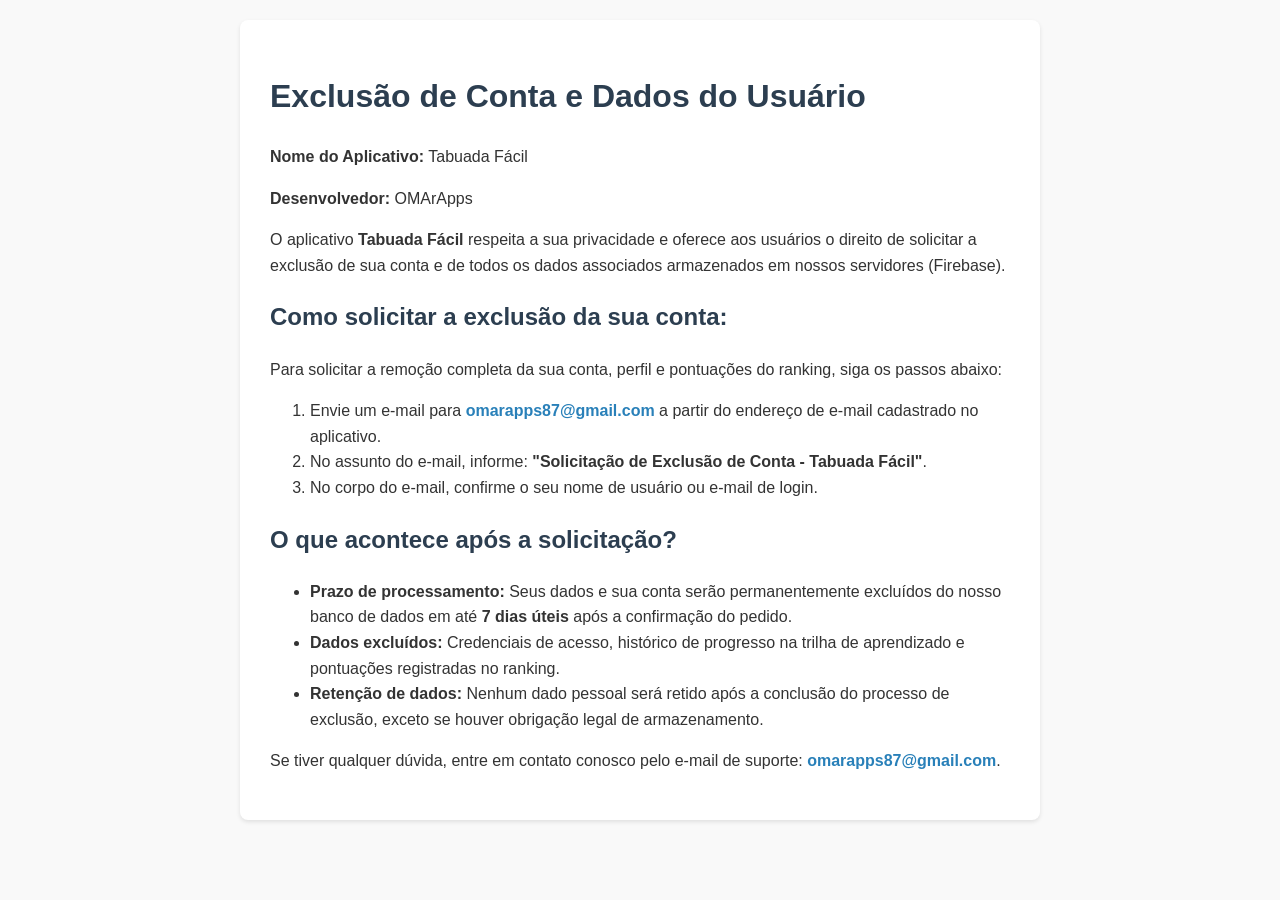
<file: public/exclusao-de-conta.html>
<!DOCTYPE html>
<html lang="pt-BR">
<head>
    <meta charset="UTF-8">
    <meta name="viewport" content="width=device-width, initial-scale=1.0">
    <title>Exclusão de Conta e Dados - Tabuada Fácil</title>
    <style>
        body {
            font-family: Arial, sans-serif;
            line-height: 1.6;
            color: #333;
            max-width: 800px;
            margin: 0 auto;
            padding: 20px;
            background-color: #f9f9f9;
        }
        h1, h2 {
            color: #2c3e50;
        }
        .container {
            background: #fff;
            padding: 30px;
            border-radius: 8px;
            box-shadow: 0 2px 4px rgba(0,0,0,0.1);
        }
        .email {
            font-weight: bold;
            color: #2980b9;
        }
    </style>
</head>
<body>
    <div class="container">
        <h1>Exclusão de Conta e Dados do Usuário</h1>
        <p><strong>Nome do Aplicativo:</strong> Tabuada Fácil</p>
        <p><strong>Desenvolvedor:</strong> OMArApps</p>

        <p>O aplicativo <strong>Tabuada Fácil</strong> respeita a sua privacidade e oferece aos usuários o direito de solicitar a exclusão de sua conta e de todos os dados associados armazenados em nossos servidores (Firebase).</p>

        <h2>Como solicitar a exclusão da sua conta:</h2>
        <p>Para solicitar a remoção completa da sua conta, perfil e pontuações do ranking, siga os passos abaixo:</p>
        <ol>
            <li>Envie um e-mail para <span class="email">omarapps87@gmail.com</span> a partir do endereço de e-mail cadastrado no aplicativo.</li>
            <li>No assunto do e-mail, informe: <strong>"Solicitação de Exclusão de Conta - Tabuada Fácil"</strong>.</li>
            <li>No corpo do e-mail, confirme o seu nome de usuário ou e-mail de login.</li>
        </ol>

        <h2>O que acontece após a solicitação?</h2>
        <ul>
            <li><strong>Prazo de processamento:</strong> Seus dados e sua conta serão permanentemente excluídos do nosso banco de dados em até <strong>7 dias úteis</strong> após a confirmação do pedido.</li>
            <li><strong>Dados excluídos:</strong> Credenciais de acesso, histórico de progresso na trilha de aprendizado e pontuações registradas no ranking.</li>
            <li><strong>Retenção de dados:</strong> Nenhum dado pessoal será retido após a conclusão do processo de exclusão, exceto se houver obrigação legal de armazenamento.</li>
        </ul>

        <p>Se tiver qualquer dúvida, entre em contato conosco pelo e-mail de suporte: <span class="email">omarapps87@gmail.com</span>.</p>
    </div>
</body>
</html>
</file>
